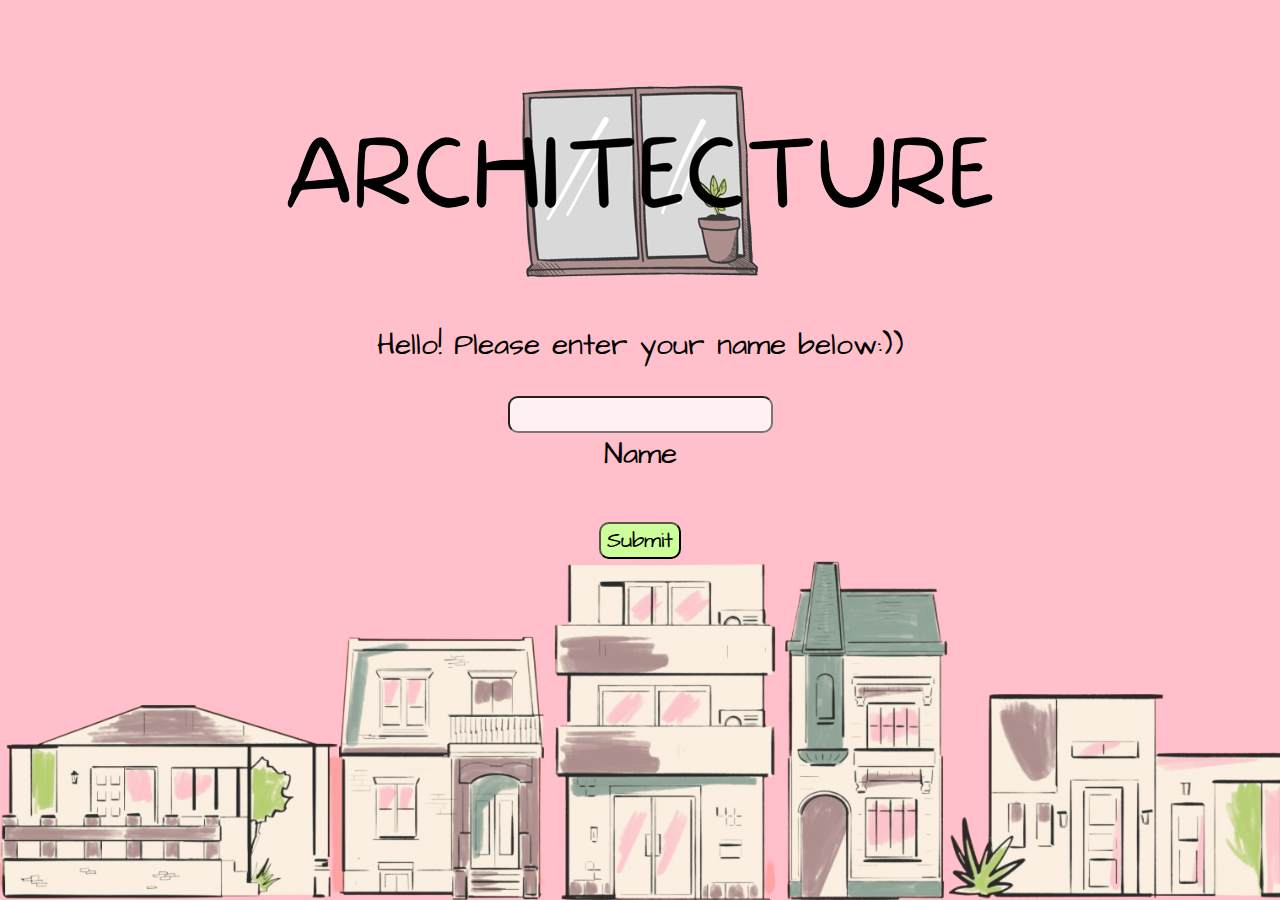
<file: index.html>
<!DOCTYPE html>
<html>
	<head>
		<title>Architecture</title>
		<link rel="stylesheet" href="style.css">
		<link href="https://fonts.googleapis.com/css2?family=Architects+Daughter&display=swap" rel="stylesheet">
	</head>
	
	<body>
		<center><img style="display: inline-block" src="Images/ARCHITECTURE.png"></center>
		
		<center><div id="message">
			<p>Hello! Please enter your name below:))</p>
			
			<form onsubmit="return myName();">
				<input type="text" id="Name" name="Name" style="display: block">
				<label for="Name">Name</label><br/></br>
				<input id="subButton" type="submit">
			</form>
		</div></center>
		<center><a href="Pages/Home.html" id="home"><button id="button1" style="display: none;" class="real">Go to Contents</button></a></center>
		
	</body>
	
	<script>
		function myName(){
			var name=document.getElementById("Name").value;
			
			
			document.getElementById("message").innerHTML = "Welcome " + name + "!" + " You may now access the contents of this website :)" + "</br>" + 
														   " Just click the button below to proceed:"+ "</br>" + "</br>";
			document.getElementById("button1").style.display="block";
			return false;
		}
	</script>

</html>
</file>
<file: style.css>
html{
	background: url("Images/Buildings.png"), pink;
	background-attachment: fixed;
	background-repeat: no-repeat;
	background-size: cover;
}

body center img{
	padding-top: 8vh;
}

body{
	font-family: 'Architects Daughter', cursive;
	font-size: 30px;
	text-decoration: bold 5px;
}

#Name{
	Background: #fff1f3;
	font-family: 'Architects Daughter', cursive;
	text-align: center;
	font-size: 22px;
	border-radius: 10px;
}

#subButton{
	background: #ccff99;
	text-decoration: none;
	font-size: 22px;
	font-family: 'Architects Daughter', cursive;
	border-radius: 10px;
}

#subButton:hover{
	background: #a7eb63;
}

button{
	background: #ccff99;
	font-size: 22px;
	border-radius: 10px;
	font-family: 'Architects Daughter', cursive;
}

button:hover{
	background: #a7eb63;
}

#home{
	text-decoration: none;
}
</file>
